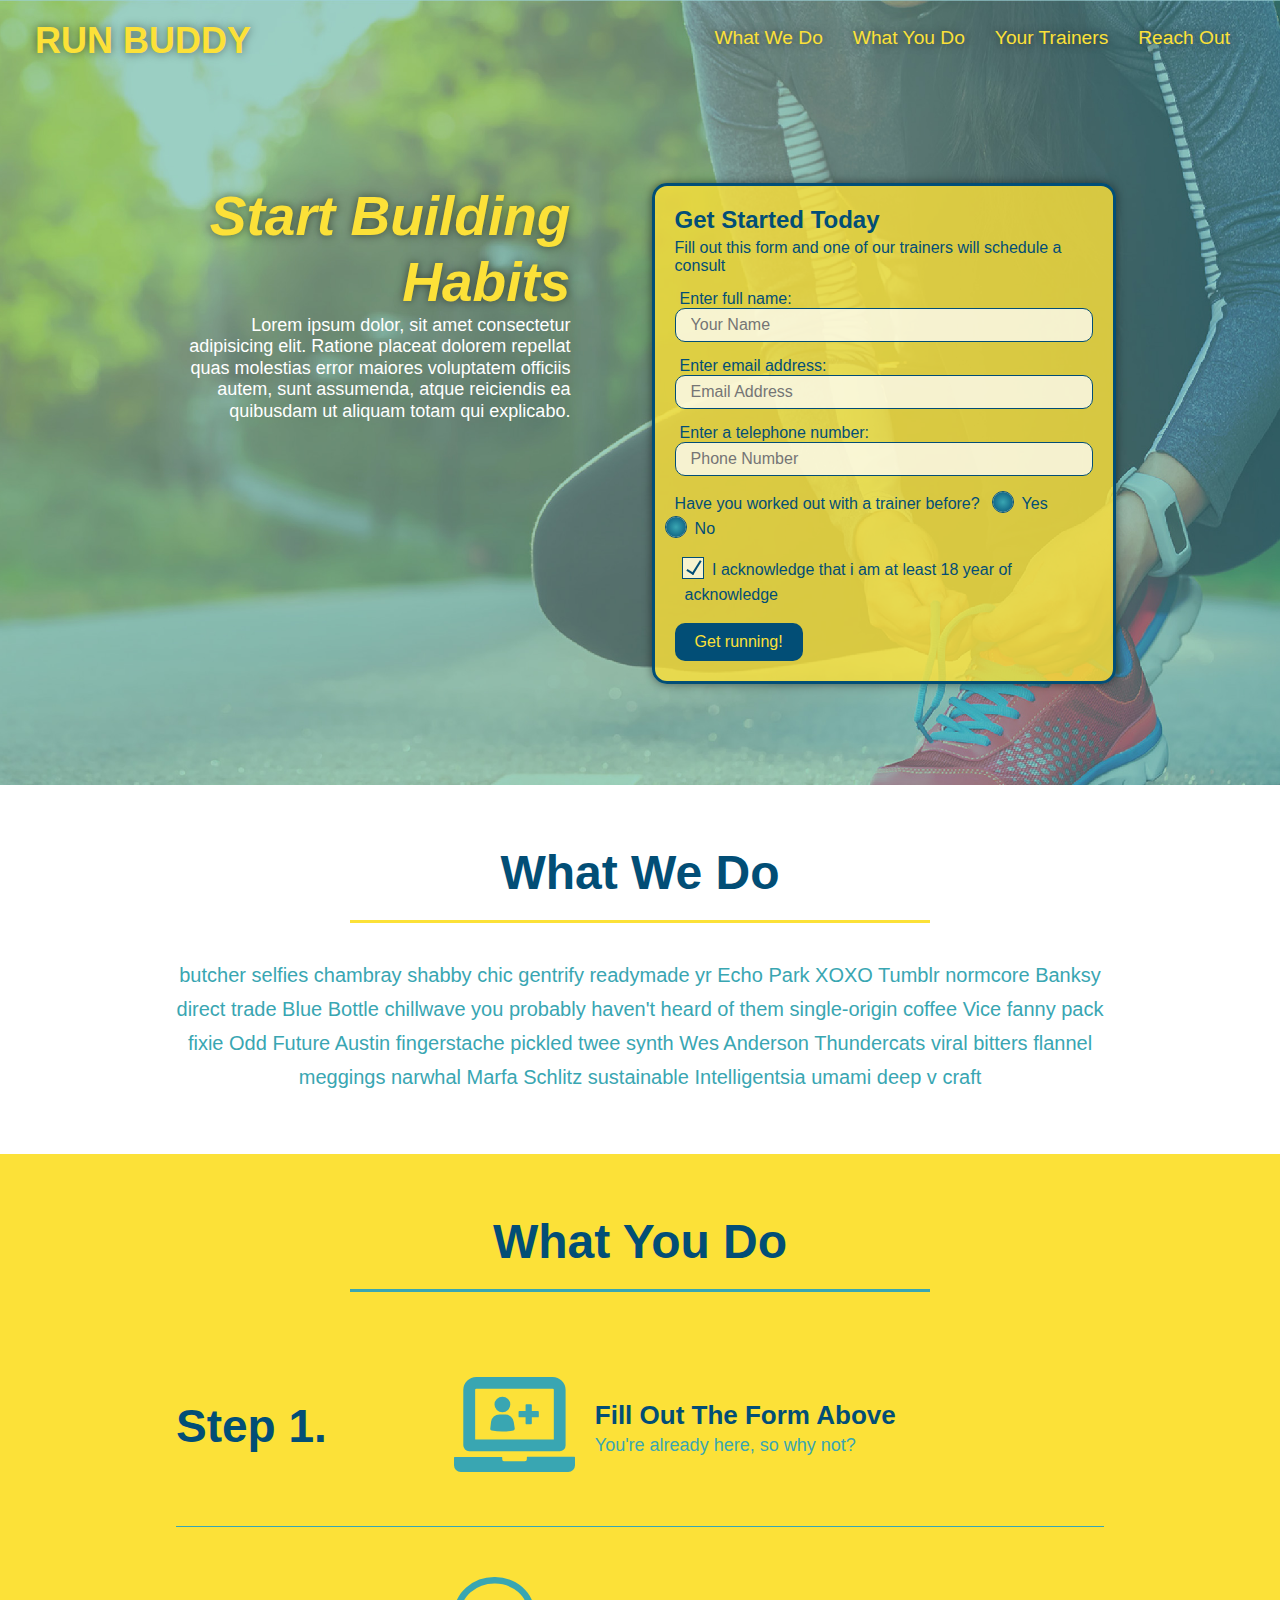
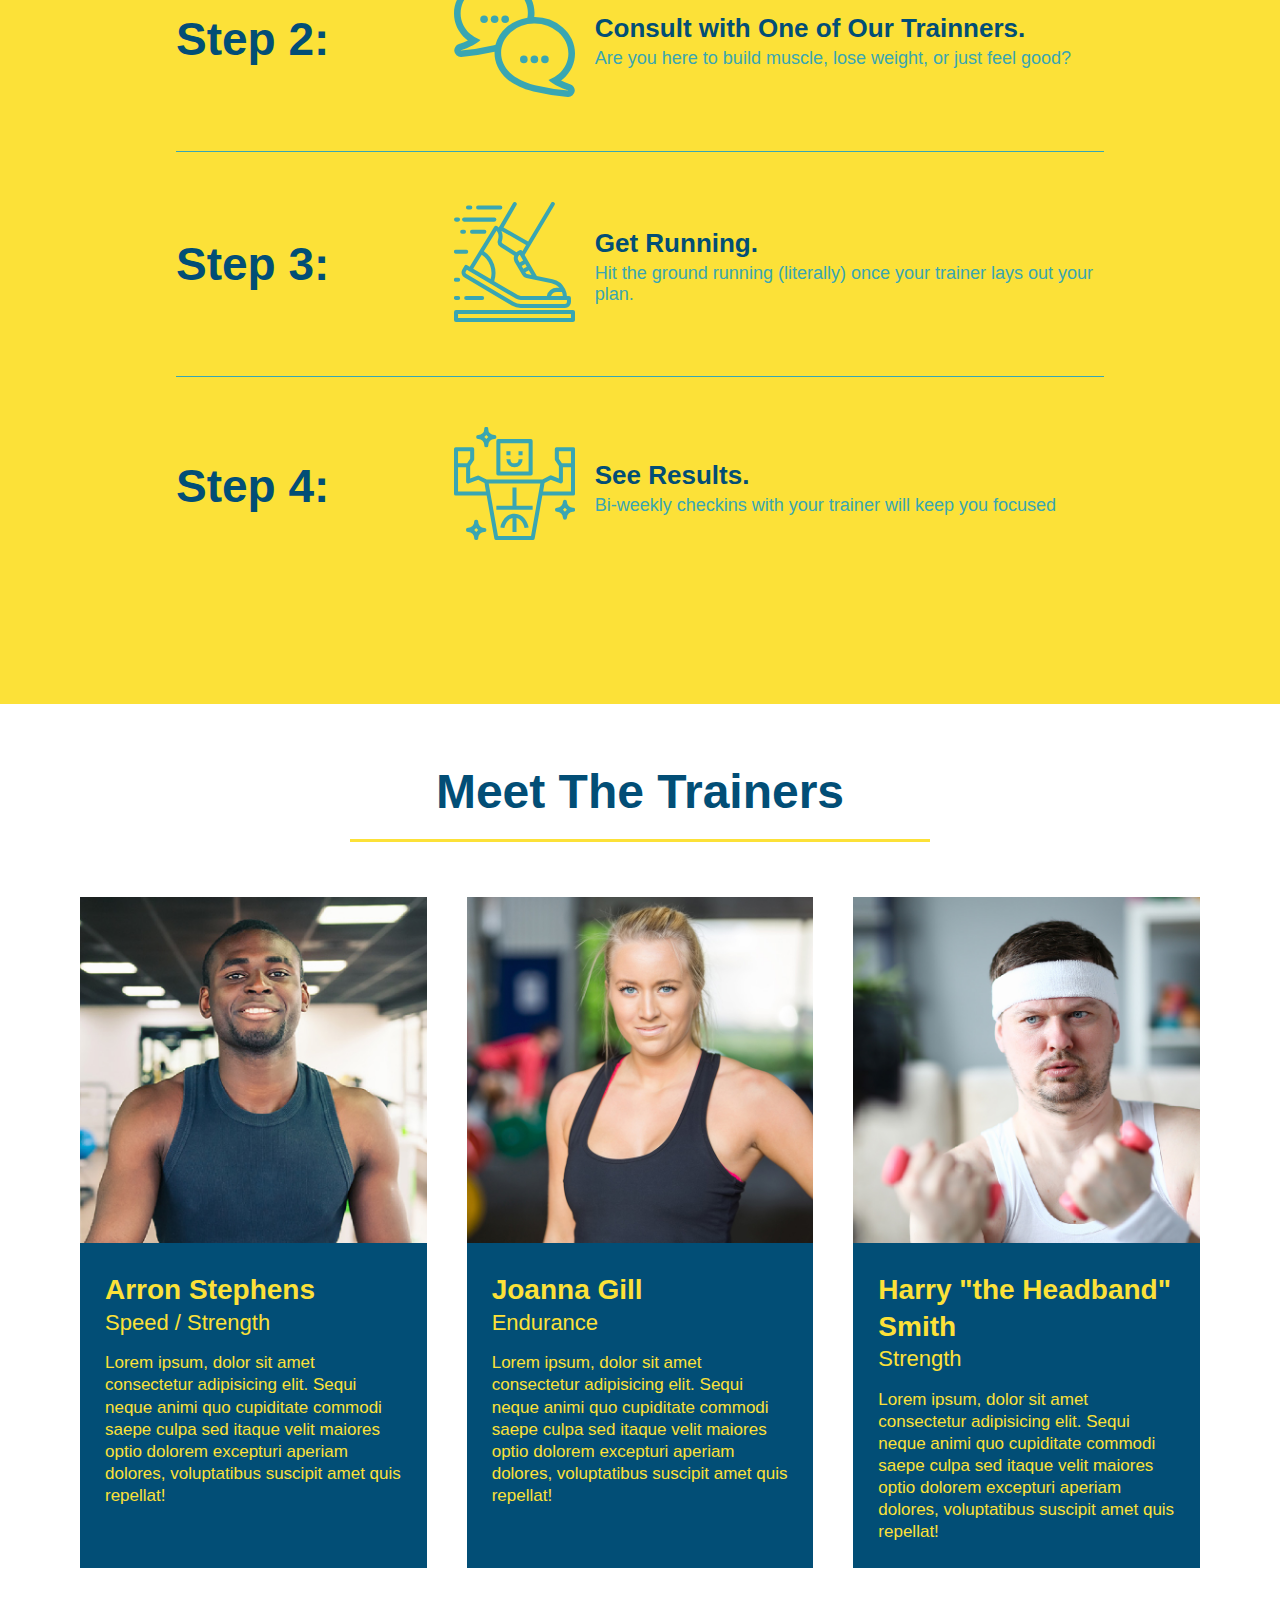
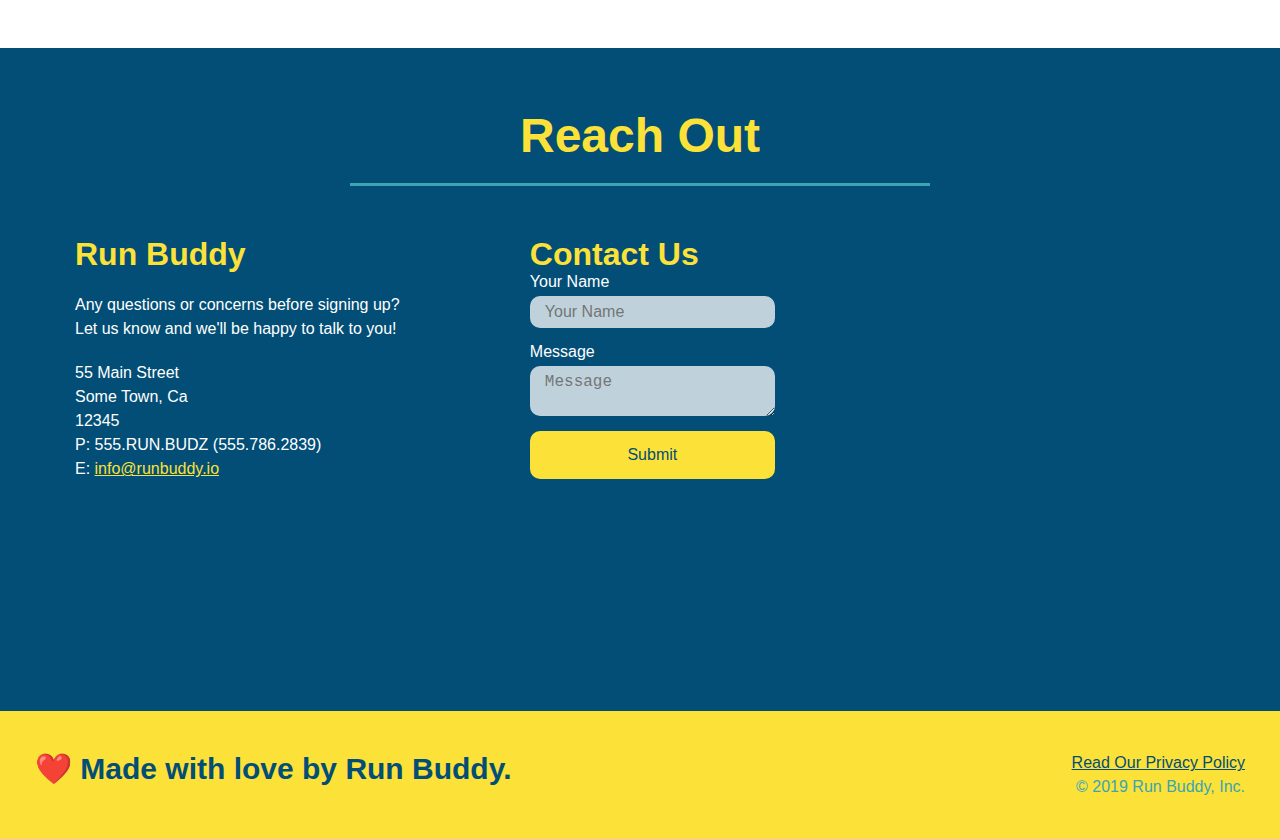
<file: index.html>
<!DOCTYPE html>
<html = lang="en">

    <head> 
        <meta charset="UTF-8" />
        <meta name="viewport" content="width=device-width, initial-scale=1.0" />
        <link rel="stylesheet" href="./assets/css/style.css" />
        <title> Run Buddy</title>
    </head>

    <body>
        <!-- navigation -->
        <header>
                <h1>
                    <a href="/">RUN BUDDY</a>
                </h1>
                <nav>
                    <!-- Unordered list element -->
                    <ul>
                        <!-- List item element -->
                        <li>
                            <!-- Anchor element -->
                            <a href="#what-we-do"> What We Do</a>
                        </li>
                        <li>    
                            <a href="#what-you-do"> What You Do</a>
                        </li>
                        <li>
                            <a href="#your-trainers"> Your Trainers</a>
                        </li>
                        <li>
                            <a href="#reach-out"> Reach Out</a>
                        </li>
                    </ul>
                </nav>
        </header>
        
        <!-- hero/jumbotron -->
        <section class="hero">
            <div class="hero-cta">
                <h2>Start Building Habits</h2>
                <p>
                  Lorem ipsum dolor, sit amet consectetur adipisicing elit. Ratione placeat dolorem repellat quas molestias error maiores voluptatem officiis autem, sunt assumenda, atque reiciendis ea quibusdam ut aliquam totam qui explicabo.  
                </p>
            </div>
            <div class="hero-form">
                <h3>Get Started Today</h3>
                <p>Fill out this form and one of our trainers will schedule a consult</p>
                <!--Add form element -->
                <form>
                    <label for="name">Enter full name:</label>
                    <input type="text" placeholder="Your Name" name="name" id="name" class="form-input">

                    <label for="email">Enter email address:</label>
                    <input type="text" placeholder="Email Address" name="email" id="email" class="form-input">

                    <label for="phone">Enter a telephone number:</label>
                    <input type="text" placeholder="Phone Number" name="phone" id="phone" class="form-input">
                    
                    <p>
                        Have you worked out with a trainer before?
                        <span class="radio-wrapper"> 
                            <input type="radio" name="trainer-confirm" id="trainer-yes" />
                            <label for="trainer-yes">Yes</label> 
                        </span>
                        <span class="radio-wrapper">
                            <input type="radio" name="trainer-confirm" id="trainer-no" />
                            <label for="trainer-no">No</label>
                        </span>
                    </p>

                    <p>
                        <span class="checkbox-wrapper">
                            <input type="checkbox" name="age-confirm" id="checkbox" />
                            <label for="checkbox">
                                I acknowledge that i am at least 18 year of acknowledge
                            </label>   
                        </span>    
                    </p>
                    
                    <button type="submit">
                        Get running!
                    </button>
                </form>
            </div>                               
        </section>
                    
        <!-- "what we do" section -->
        <section id="what-we-do" class="intro">
            <div class="flex-row">
                <h2 class="section-title primary-border"> 
                    What We Do 
                </h2>
            </div>

            <div class="flex-row">
                <p>
                    butcher selfies chambray shabby chic gentrify readymade yr Echo Park XOXO Tumblr normcore Banksy direct trade Blue Bottle chillwave you probably haven't heard of them single-origin coffee Vice fanny pack fixie Odd Future Austin fingerstache pickled twee synth Wes Anderson Thundercats viral bitters flannel meggings narwhal Marfa Schlitz sustainable Intelligentsia umami deep v craft
                </p>
            </div>

        </section>
        
        <!-- "what you do" section -->
        <section id="what-you-do" class="steps">
            <div class="flex-row">
                <h2 class="section-title secondary-border">
                    What You Do
                </h2>
            </div>

            <div class="step">
                <h3>Step 1.</h3>
                <div class="step-info">
                    <div class="step-img">
                        <img src="./assets/images/step-1.svg" alt="" />
                    </div>
                    <div class="step-text">
                        <h4>Fill Out The Form Above</h4>
                        <p>You're already here, so why not?</p>
                    </div>
                </div>
            </div>

            <div class="step">
                <h3>Step 2:</h3>
                <div class="step-info">
                    <div class="step-img">
                        <img src="./assets/images/step-2.svg" alt="" />
                    </div>
                    <div class="step-text">
                        <h4>Consult with One of Our Trainners.</h4>
                        <p>Are you here to build muscle, lose weight, or just feel good?</p>
                    </div>
                </div>
            </div>
            
            <div class="step">
                <h3>Step 3:</h3>
                <div class="step-info">
                    <div class="step-img">
                        <img src="./assets/images/step-3.svg" alt="" />
                    </div>
                    <div class="step-text">
                        <h4>Get Running.</h4>
                        <p>Hit the ground running (literally) once your trainer lays out your plan.</p>
                    </div>
                </div>
            </div>
            
            <div class="step">
                <h3>Step 4:</h3>
                <div class="step-info">
                    <div class="step-img">
                        <img src="./assets/images/step-4.svg" alt="" />
                    </div>
                    <div class="step-text">
                        <h4>See Results.</h4>
                        <p>Bi-weekly checkins with your trainer will keep you focused</p>
                    </div>
                </div>
            </div>
        </section>
        
        <!-- "meet the trainers" section -->    
        <section id="your-trainers">
            <div class="flex-row">
                <h2 class="section-title primary-border">
                    Meet The Trainers
                </h2>
            </div>

            <div class="trainers">
                <!-- first trainer bio-->
                <article class="trainer">
                    <img src="./assets/images/trainer-1.jpg" alt="Arron Stephens in his workout clothes, ready to pump iron" />
                    <div class="trainer-bio">
                        <h3 class="trainer-name">Arron Stephens</h3>
                        <h4 class="trainer-role">Speed / Strength</h4>
                        <p>
                            Lorem ipsum, dolor sit amet consectetur adipisicing elit. Sequi neque animi quo cupiditate commodi saepe culpa sed
                            itaque velit maiores optio dolorem excepturi aperiam dolores, voluptatibus suscipit amet quis repellat!
                        </p>
                    </div>
                </article>
                <!-- second trainer bio -->
                <article class="trainer">
                    <img src="./assets/images/trainer-2.jpg" alt="Joanna Gill cooling off after a workout" />
                    <div class="trainer-bio">
                        <h3 class="trainer-name">Joanna Gill</h3>
                        <h4 class="trainer-role">Endurance</h4>
                        <p>
                            Lorem ipsum, dolor sit amet consectetur adipisicing elit. Sequi neque animi quo cupiditate commodi saepe culpa sed
                            itaque velit maiores optio dolorem excepturi aperiam dolores, voluptatibus suscipit amet quis repellat!
                        </p>
                    </div>
                </article>
                
                <!-- third trainer bio -->
                <article class="trainer">
                    <img src="./assets/images/trainer-3.jpg" alt="Harry Smith wearing a headband and lifting comically small pink weights" />
                    <div class="trainer-bio">
                        <h3 class="trainer-name">Harry "the Headband" Smith</h3>
                        <h4 class="trainer-role">Strength</h4>
                        <p>
                            Lorem ipsum, dolor sit amet consectetur adipisicing elit. Sequi neque animi quo cupiditate commodi saepe culpa sed
                            itaque velit maiores optio dolorem excepturi aperiam dolores, voluptatibus suscipit amet quis repellat!
                        </p>
                    </div>
                </article>
            </div>
        </section>
        
        <!-- "reach out" section -->
        <section id="reach-out" class="contact">
            <div class="flex-row">
                <h2 class="section-title secondary-border">
                    Reach Out
                </h2>
            </div>

            <div class="contact-info">   
                <div>
                    <h3>Run Buddy</h3>
                    <p>
                    Any questions or concerns before signing up?
                    <br />
                    Let us know and we'll be happy to talk to you!
                    </p>

                    <address>
                        55 Main Street <br/>
                        Some Town, Ca <br/>
                        12345<br />
                        P: 555.RUN.BUDZ (555.786.2839)<br/>
                        E: <a href="mailto:info@runbuddy.io">info@runbuddy.io</a>
                    </address>
                </div>

                <div class="contact-form">
                    <h3>Contact Us</h3>
                    <form>
                    <label for="contact-name">Your Name</label>
                    <input type="text" id="contact-name" placeholder="Your Name" />
                
                    <label for="contact-message">Message</label>
                    <textarea id="contact-message" placeholder="Message"></textarea>
                
                    <button type="submit">Submit</button>
                    </form>
                </div>

                <iframe src="https://www.google.com/maps/embed?pb=!1m18!1m12!1m3!1d3094.9003000771063!2d-76.74432268496288!3d39.131500140716554!2m3!1f0!2f0!3f0!3m2!1i1024!2i768!4f13.1!3m3!1m2!1s0x89b7e6afab0ff8db%3A0xd97bfeefbb7046d7!2sPlanet%20Fitness!5e0!3m2!1sen!2sus!4v1621452867041!5m2!1sen!2sus" 
                frameborder="0"
                style="border:0"
                allowfullscreen="" >
                </iframe>
            
            </div>
        </section>
        
        <!-- footer -->
        <footer>
            <h2>❤️ Made with love by Run Buddy.</h2>
            <div>
                <a href="./privacy-policy.html">Read Our Privacy Policy</a><br />
                &copy; 2019 Run Buddy, Inc.
            </div>
              
        </footer>
            
    </body>
</html>
</file>
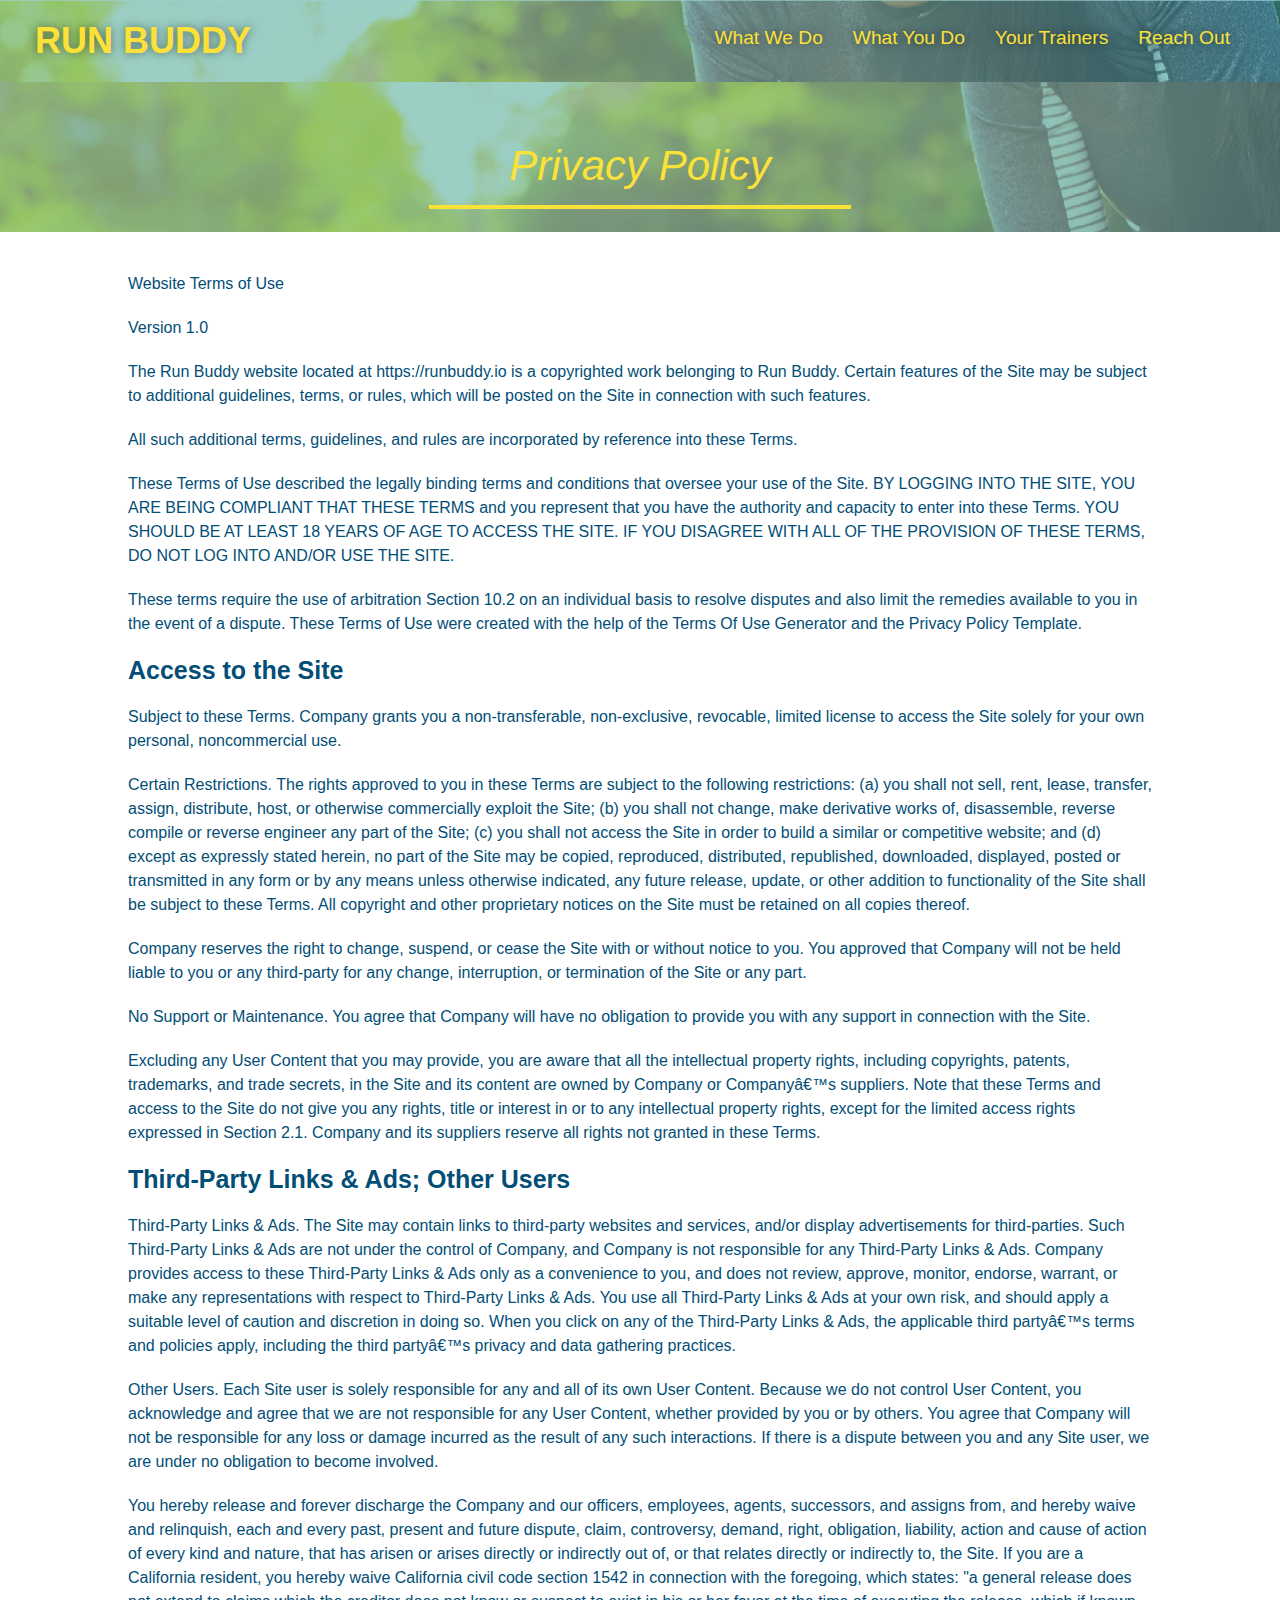
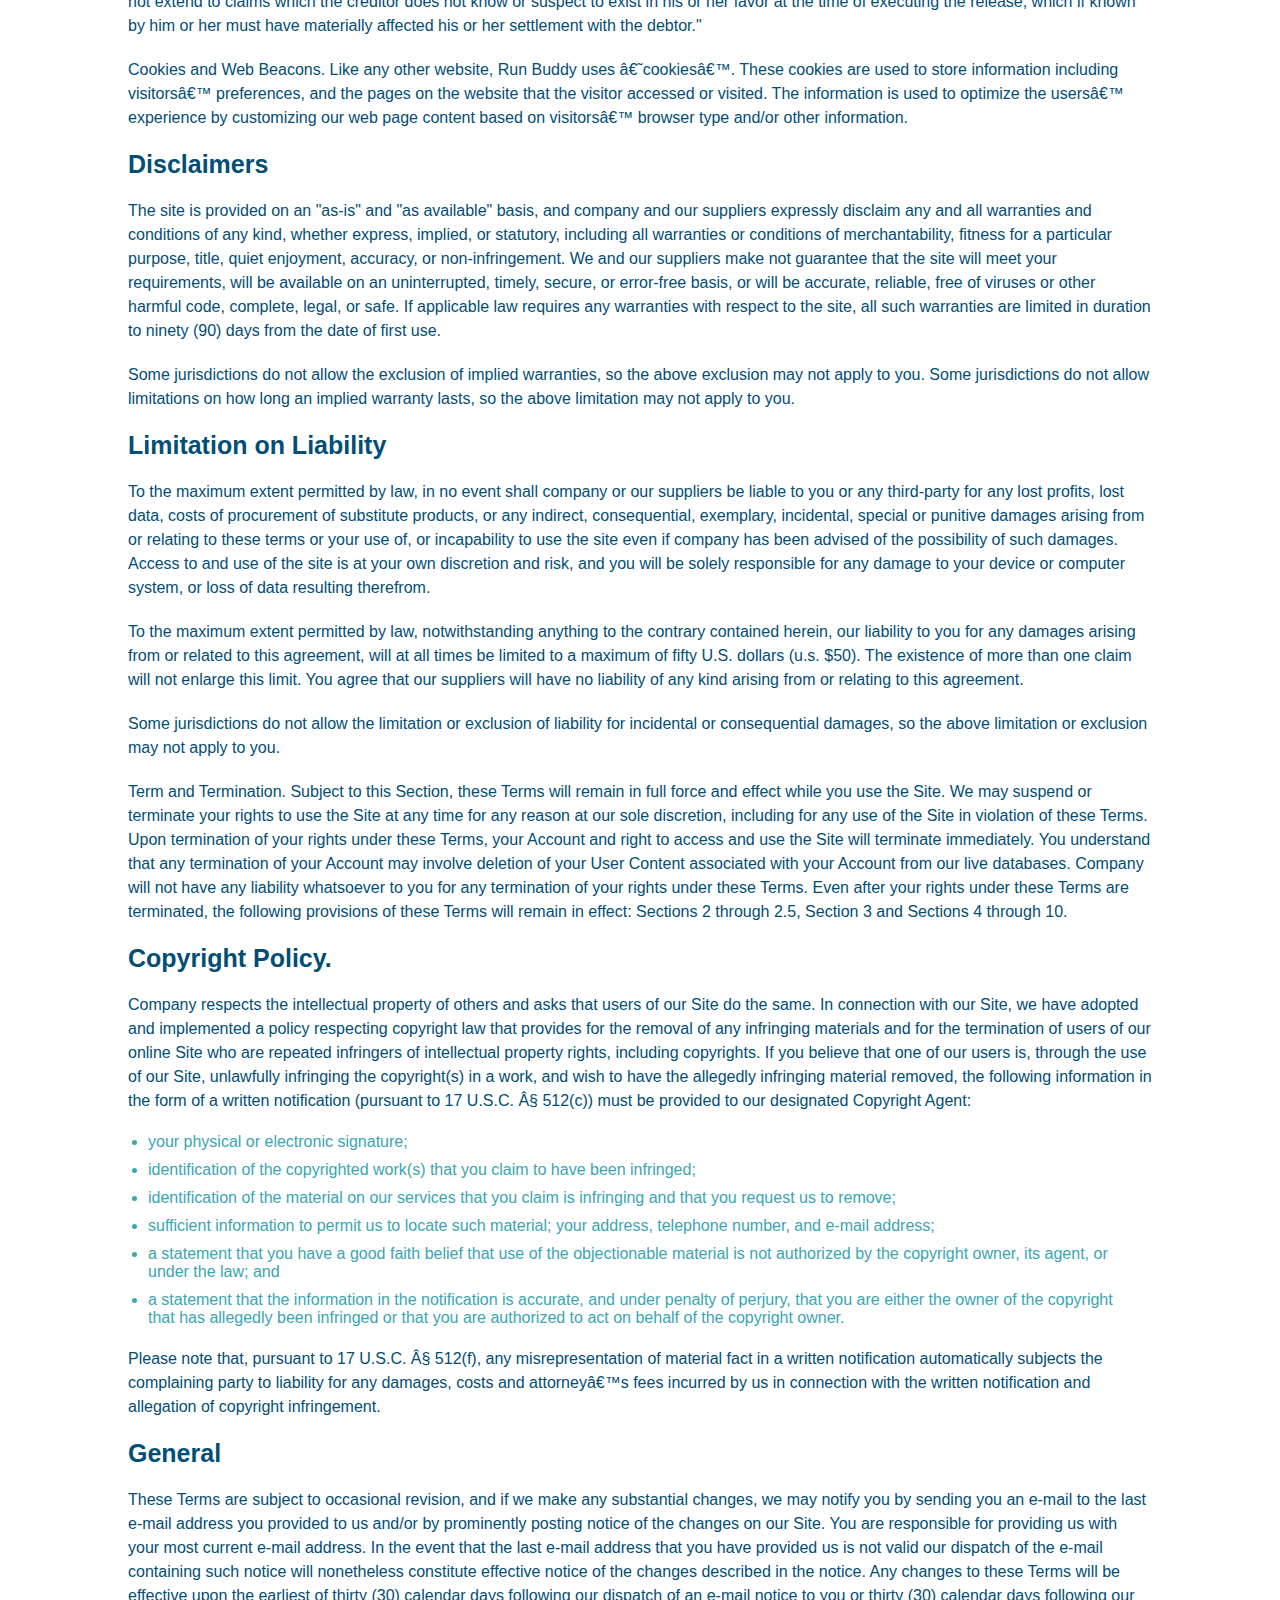
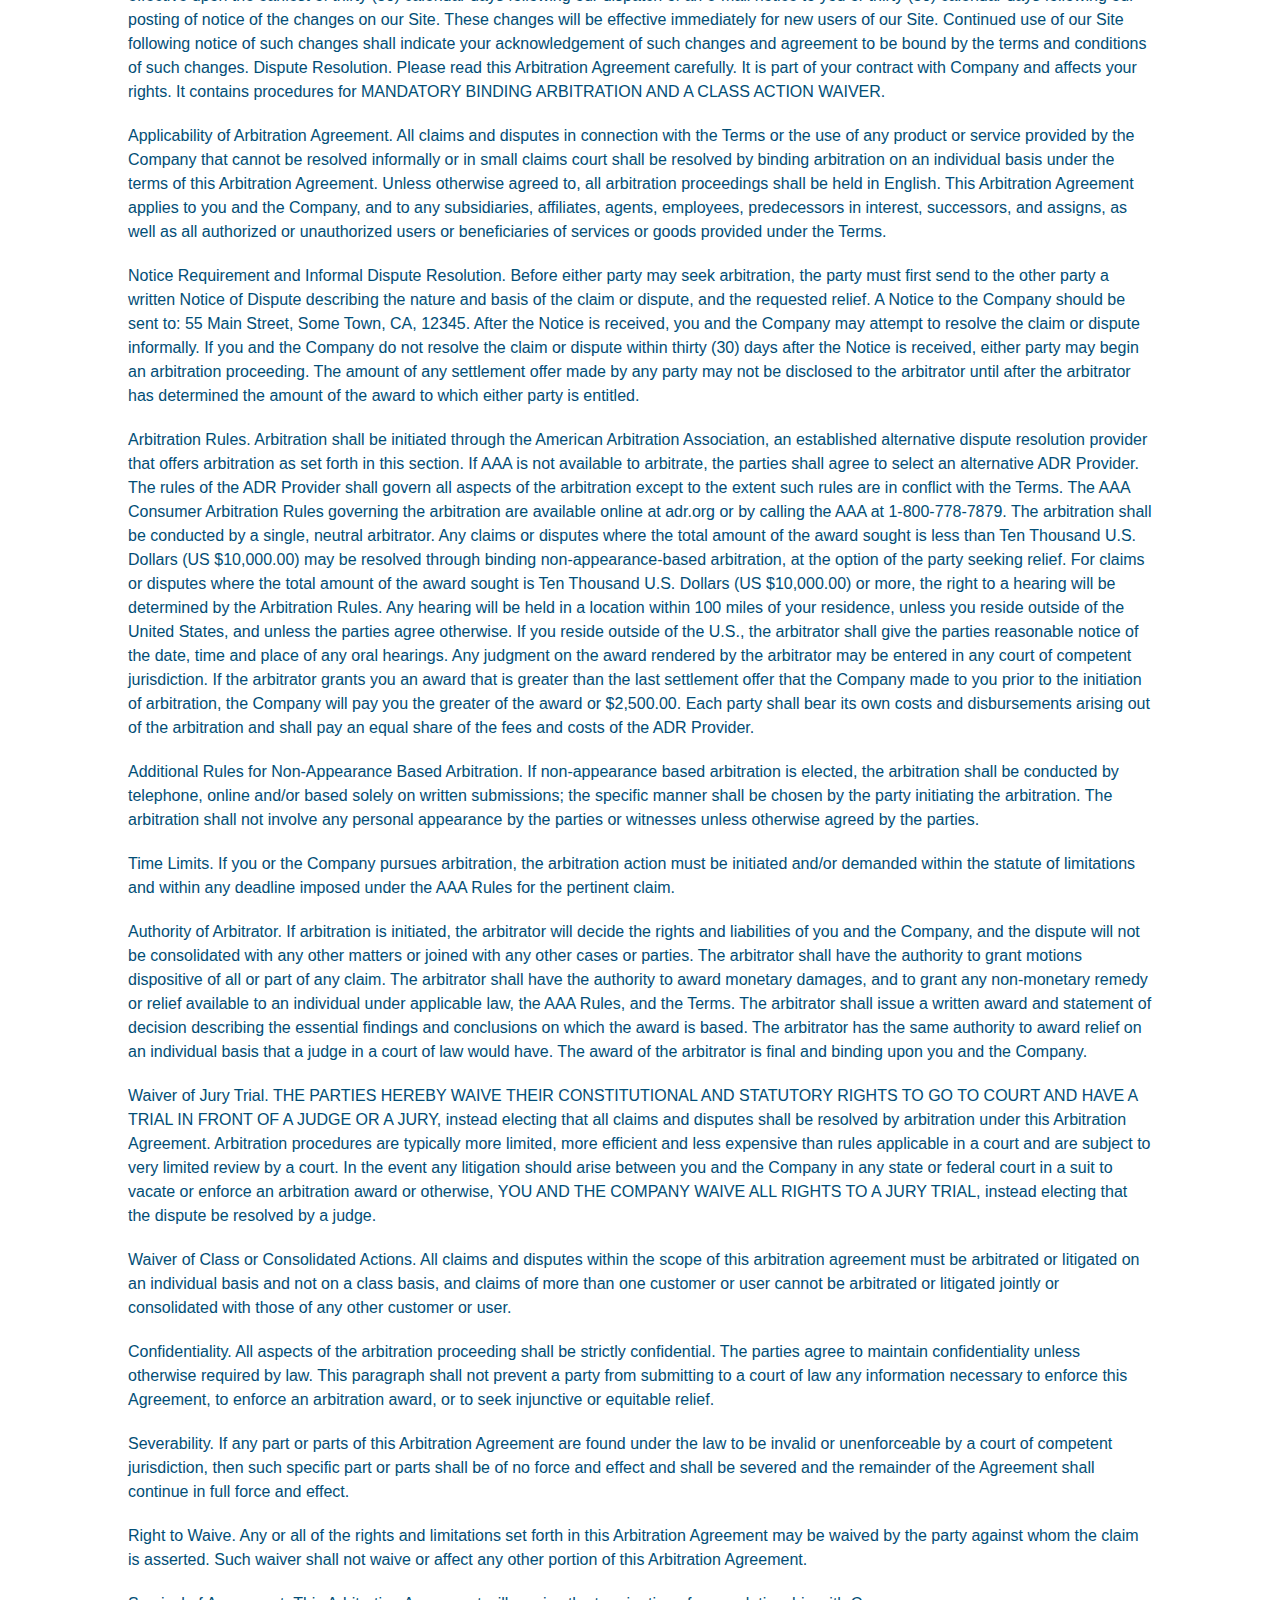
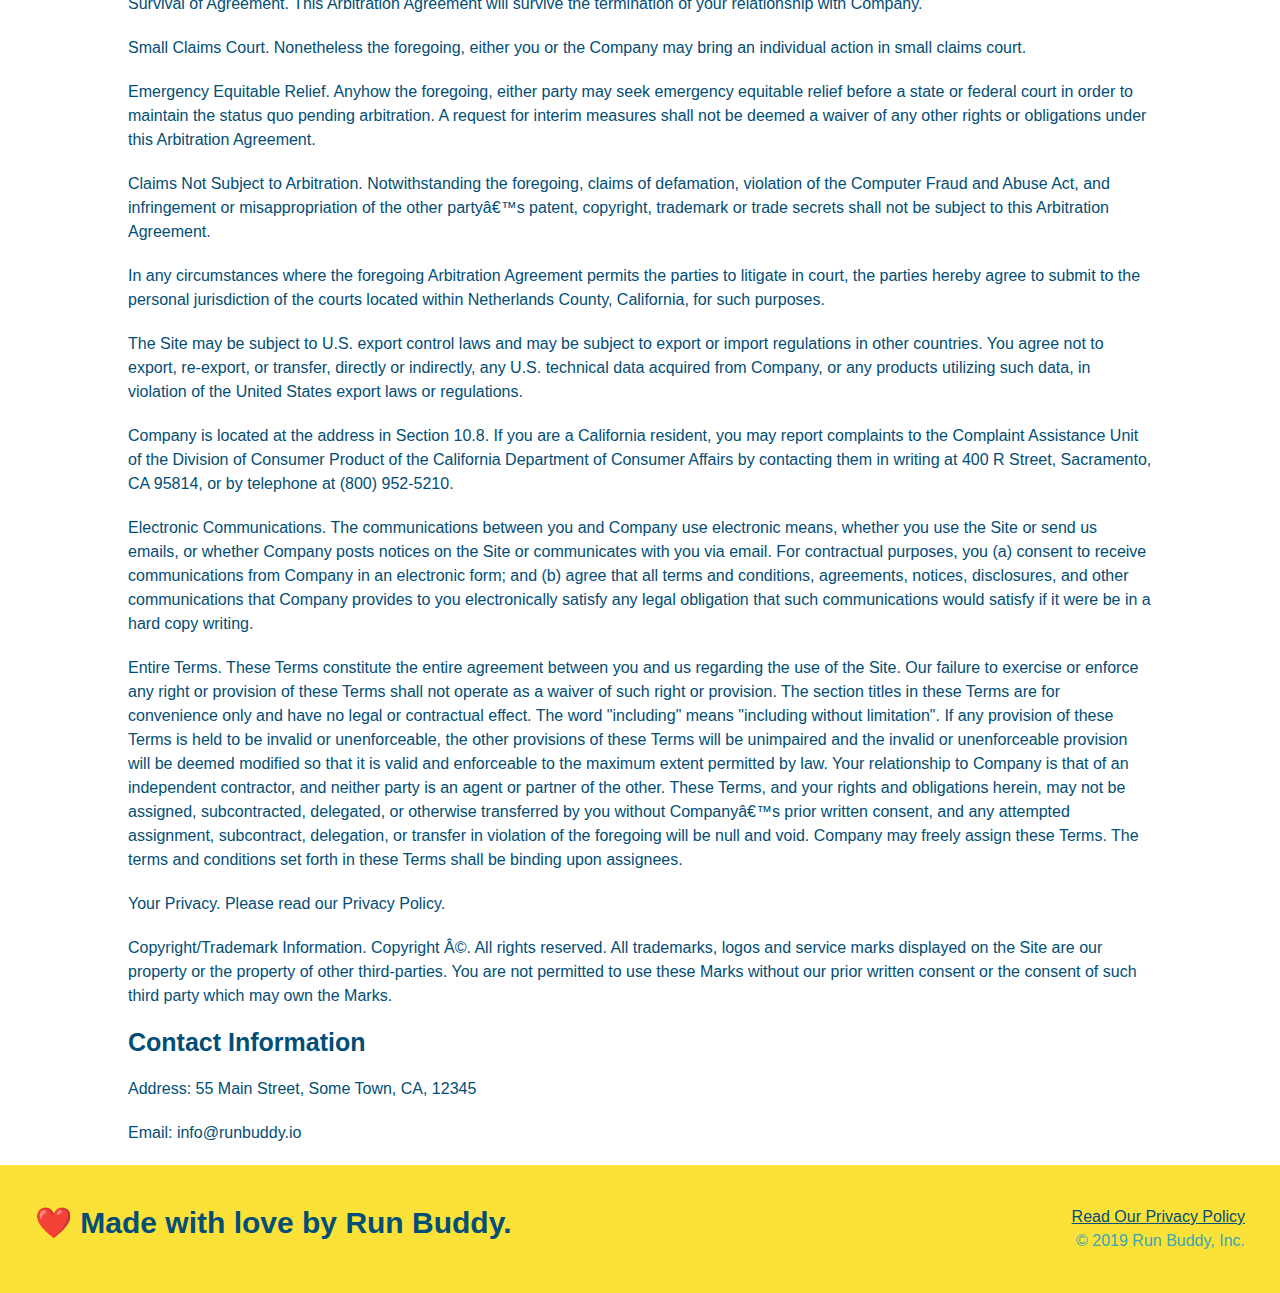
<file: privacy-policy.html>
<!DOCTYPE html>
<html = lang="en">

    <head> 
        <meta charset="UTF-8" />
        <meta name="viewport" content="width=device-width", initial-scale=1.0"/>
        <link rel="stylesheet" href="./assets/css/style.css" />
        <link rel="stylesheet" href="./assets/css/secondary-styles.css" />
        <title> Privacy Policy - Run Buddy</title>
    </head>

    <body>
        <!-- navigation -->
        <header>
            <h1>
                <a href="/">RUN BUDDY</a>
            </h1>
            <nav>
                <!-- Unordered list element -->
                <ul>
                    <!-- List item element -->
                    <li>
                        <!-- Anchor element -->
                        <a href="./index.html#what-we-do"> What We Do</a>
                    </li>
                    <li>    
                        <a href="./index.html#what-you-do"> What You Do</a>
                    </li>
                    <li>
                        <a href="./index.html#your-trainers"> Your Trainers</a>
                    </li>
                    <li>
                        <a href="./index.html#reach-out"> Reach Out</a>
                    </li>
                </ul>
            </nav>
        </header>
        
        <!-- hero/jumbotron -->
        <section class="hero">
           <h2 class="page-title">
               Privacy Policy
            </h2>
        </section>

        <!--privacy policy language-->
        <article class="secondary-content">

            <p>
                Website Terms of Use
            </p>
        
            <p>
                Version 1.0
            </p>
        
            <p>
                The Run Buddy website located at https://runbuddy.io is a copyrighted work belonging to Run Buddy. Certain
                features of the Site may be subject to additional guidelines, terms, or rules, which will be posted on the Site
                in connection with such features.
            </p>
        
            <p>
                All such additional terms, guidelines, and rules are incorporated by reference into these Terms.
            </p>
        
            <p>
                These Terms of Use described the legally binding terms and conditions that oversee your use of the Site. BY
                LOGGING INTO THE SITE, YOU ARE BEING COMPLIANT THAT THESE TERMS and you represent that you have the authority
                and capacity to enter into these Terms. YOU SHOULD BE AT LEAST 18 YEARS OF AGE TO ACCESS THE SITE. IF YOU
                DISAGREE WITH ALL OF THE PROVISION OF THESE TERMS, DO NOT LOG INTO AND/OR USE THE SITE.
            </p>
        
            <p>
                These terms require the use of arbitration Section 10.2 on an individual basis to resolve disputes and also
                limit the remedies available to you in the event of a dispute. These Terms of Use were created with the help of
                the Terms Of Use Generator and the Privacy Policy Template.
            </p>
        
            <h3>
                Access to the Site
            </h3>
        
            <p>
                Subject to these Terms. Company grants you a non-transferable, non-exclusive, revocable, limited license to
                access the Site solely for your own personal, noncommercial use.
            </p>
        
            <p>
                Certain Restrictions. The rights approved to you in these Terms are subject to the following restrictions: (a)
                you shall not sell, rent, lease, transfer, assign, distribute, host, or otherwise commercially exploit the Site;
                (b) you shall not change, make derivative works of, disassemble, reverse compile or reverse engineer any part of
                the Site; (c) you shall not access the Site in order to build a similar or competitive website; and (d) except
                as expressly stated herein, no part of the Site may be copied, reproduced, distributed, republished, downloaded,
                displayed, posted or transmitted in any form or by any means unless otherwise indicated, any future release,
                update, or other addition to functionality of the Site shall be subject to these Terms. All copyright and other
                proprietary notices on the Site must be retained on all copies thereof.
            </p>
        
            <p>
                Company reserves the right to change, suspend, or cease the Site with or without notice to you. You approved
                that Company will not be held liable to you or any third-party for any change, interruption, or termination of
                the Site or any part.
            </p>
        
            <p>
                No Support or Maintenance. You agree that Company will have no obligation to provide you with any support in
                connection with the Site.
            </p>
        
            <p>
                Excluding any User Content that you may provide, you are aware that all the intellectual property rights,
                including copyrights, patents, trademarks, and trade secrets, in the Site and its content are owned by Company
                or Companyâ€™s suppliers. Note that these Terms and access to the Site do not give you any rights, title or
                interest in or to any intellectual property rights, except for the limited access rights expressed in Section
                2.1. Company and its suppliers reserve all rights not granted in these Terms.
            </p>
        
            <h3>
                Third-Party Links & Ads; Other Users
            </h3>
        
            <p>
                Third-Party Links & Ads. The Site may contain links to third-party websites and services, and/or display
                advertisements for third-parties. Such Third-Party Links & Ads are not under the control of Company, and Company
                is not responsible for any Third-Party Links & Ads. Company provides access to these Third-Party Links & Ads
                only as a convenience to you, and does not review, approve, monitor, endorse, warrant, or make any
                representations with respect to Third-Party Links & Ads. You use all Third-Party Links & Ads at your own risk,
                and should apply a suitable level of caution and discretion in doing so. When you click on any of the
                Third-Party Links & Ads, the applicable third partyâ€™s terms and policies apply, including the third partyâ€™s
                privacy and data gathering practices.
            </p>
        
            <p>
                Other Users. Each Site user is solely responsible for any and all of its own User Content. Because we do not
                control User Content, you acknowledge and agree that we are not responsible for any User Content, whether
                provided by you or by others. You agree that Company will not be responsible for any loss or damage incurred as
                the result of any such interactions. If there is a dispute between you and any Site user, we are under no
                obligation to become involved.
            </p>
        
            <p>
                You hereby release and forever discharge the Company and our officers, employees, agents, successors, and
                assigns from, and hereby waive and relinquish, each and every past, present and future dispute, claim,
                controversy, demand, right, obligation, liability, action and cause of action of every kind and nature, that has
                arisen or arises directly or indirectly out of, or that relates directly or indirectly to, the Site. If you are
                a California resident, you hereby waive California civil code section 1542 in connection with the foregoing,
                which states: "a general release does not extend to claims which the creditor does not know or suspect to exist
                in his or her favor at the time of executing the release, which if known by him or her must have materially
                affected his or her settlement with the debtor."
            </p>
        
            <p>
                Cookies and Web Beacons. Like any other website, Run Buddy uses â€˜cookiesâ€™. These cookies are used to store
                information including visitorsâ€™ preferences, and the pages on the website that the visitor accessed or visited.
                The information is used to optimize the usersâ€™ experience by customizing our web page content based on visitorsâ€™
                browser type and/or other information.
            </p>
        
            <h3>
                Disclaimers
            </h3>
        
            <p>
                The site is provided on an "as-is" and "as available" basis, and company and our suppliers expressly disclaim
                any and all warranties and conditions of any kind, whether express, implied, or statutory, including all
                warranties or conditions of merchantability, fitness for a particular purpose, title, quiet enjoyment, accuracy,
                or non-infringement. We and our suppliers make not guarantee that the site will meet your requirements, will be
                available on an uninterrupted, timely, secure, or error-free basis, or will be accurate, reliable, free of
                viruses or other harmful code, complete, legal, or safe. If applicable law requires any warranties with respect
                to the site, all such warranties are limited in duration to ninety (90) days from the date of first use.
            </p>
        
            <p>
                Some jurisdictions do not allow the exclusion of implied warranties, so the above exclusion may not apply to
                you. Some jurisdictions do not allow limitations on how long an implied warranty lasts, so the above limitation
                may not apply to you.
            </p>
        
            <h3>
                Limitation on Liability
            </h3>
        
            <p>
                To the maximum extent permitted by law, in no event shall company or our suppliers be liable to you or any
                third-party for any lost profits, lost data, costs of procurement of substitute products, or any indirect,
                consequential, exemplary, incidental, special or punitive damages arising from or relating to these terms or
                your use of, or incapability to use the site even if company has been advised of the possibility of such
                damages. Access to and use of the site is at your own discretion and risk, and you will be solely responsible
                for any damage to your device or computer system, or loss of data resulting therefrom.
            </p>
        
            <p>
                To the maximum extent permitted by law, notwithstanding anything to the contrary contained herein, our liability
                to you for any damages arising from or related to this agreement, will at all times be limited to a maximum of
                fifty U.S. dollars (u.s. $50). The existence of more than one claim will not enlarge this limit. You agree that
                our suppliers will have no liability of any kind arising from or relating to this agreement.
            </p>
        
            <p>
                Some jurisdictions do not allow the limitation or exclusion of liability for incidental or consequential
                damages, so the above limitation or exclusion may not apply to you.
            </p>
        
            <p>
                Term and Termination. Subject to this Section, these Terms will remain in full force and effect while you use
                the Site. We may suspend or terminate your rights to use the Site at any time for any reason at our sole
                discretion, including for any use of the Site in violation of these Terms. Upon termination of your rights under
                these Terms, your Account and right to access and use the Site will terminate immediately. You understand that
                any termination of your Account may involve deletion of your User Content associated with your Account from our
                live databases. Company will not have any liability whatsoever to you for any termination of your rights under
                these Terms. Even after your rights under these Terms are terminated, the following provisions of these Terms
                will remain in effect: Sections 2 through 2.5, Section 3 and Sections 4 through 10.
            </p>
        
            <h3>
                Copyright Policy.
            </h3>
        
            <p>
                Company respects the intellectual property of others and asks that users of our Site do the same. In connection
                with our Site, we have adopted and implemented a policy respecting copyright law that provides for the removal
                of any infringing materials and for the termination of users of our online Site who are repeated infringers of
                intellectual property rights, including copyrights. If you believe that one of our users is, through the use of
                our Site, unlawfully infringing the copyright(s) in a work, and wish to have the allegedly infringing material
                removed, the following information in the form of a written notification (pursuant to 17 U.S.C. Â§ 512(c)) must
                be provided to our designated Copyright Agent:
            </p>
        
            <ul>
                <li>
                your physical or electronic signature;
                </li>
                <li>
                identification of the copyrighted work(s) that you claim to have been infringed;
                </li>
                <li>
                identification of the material on our services that you claim is infringing and that you request us to remove;
                </li>
                <li>
                sufficient information to permit us to locate such material; your address, telephone number, and e-mail
                address;
                </li>
                <li>
                a statement that you have a good faith belief that use of the objectionable material is not authorized by the
                copyright owner, its agent, or under the law; and
                </li>
                <li>
                a statement that the information in the notification is accurate, and under penalty of perjury, that you are
                either the owner of the copyright that has allegedly been infringed or that you are authorized to act on
                behalf of the copyright owner.
                </li>
            </ul>
        
            <p>
                Please note that, pursuant to 17 U.S.C. Â§ 512(f), any misrepresentation of material fact in a written
                notification automatically subjects the complaining party to liability for any damages, costs and attorneyâ€™s
                fees incurred by us in connection with the written notification and allegation of copyright infringement.
            </p>
        
            <h3>
                General
            </h3>
        
            <p>
                These Terms are subject to occasional revision, and if we make any substantial changes, we may notify you by
                sending you an e-mail to the last e-mail address you provided to us and/or by prominently posting notice of the
                changes on our Site. You are responsible for providing us with your most current e-mail address. In the event
                that the last e-mail address that you have provided us is not valid our dispatch of the e-mail containing such
                notice will nonetheless constitute effective notice of the changes described in the notice. Any changes to these
                Terms will be effective upon the earliest of thirty (30) calendar days following our dispatch of an e-mail
                notice to you or thirty (30) calendar days following our posting of notice of the changes on our Site. These
                changes will be effective immediately for new users of our Site. Continued use of our Site following notice of
                such changes shall indicate your acknowledgement of such changes and agreement to be bound by the terms and
                conditions of such changes. Dispute Resolution. Please read this Arbitration Agreement carefully. It is part of
                your contract with Company and affects your rights. It contains procedures for MANDATORY BINDING ARBITRATION AND
                A CLASS ACTION WAIVER.
            </p>
        
            <p>
                Applicability of Arbitration Agreement. All claims and disputes in connection with the Terms or the use of any
                product or service provided by the Company that cannot be resolved informally or in small claims court shall be
                resolved by binding arbitration on an individual basis under the terms of this Arbitration Agreement. Unless
                otherwise agreed to, all arbitration proceedings shall be held in English. This Arbitration Agreement applies to
                you and the Company, and to any subsidiaries, affiliates, agents, employees, predecessors in interest,
                successors, and assigns, as well as all authorized or unauthorized users or beneficiaries of services or goods
                provided under the Terms.
            </p>
        
            <p>
                Notice Requirement and Informal Dispute Resolution. Before either party may seek arbitration, the party must
                first send to the other party a written Notice of Dispute describing the nature and basis of the claim or
                dispute, and the requested relief. A Notice to the Company should be sent to: 55 Main Street, Some Town, CA,
                12345. After the Notice is received, you and the Company may attempt to resolve the claim or dispute informally.
                If you and the Company do not resolve the claim or dispute within thirty (30) days after the Notice is received,
                either party may begin an arbitration proceeding. The amount of any settlement offer made by any party may not
                be disclosed to the arbitrator until after the arbitrator has determined the amount of the award to which either
                party is entitled.
            </p>
        
            <p>
                Arbitration Rules. Arbitration shall be initiated through the American Arbitration Association, an established
                alternative dispute resolution provider that offers arbitration as set forth in this section. If AAA is not
                available to arbitrate, the parties shall agree to select an alternative ADR Provider. The rules of the ADR
                Provider shall govern all aspects of the arbitration except to the extent such rules are in conflict with the
                Terms. The AAA Consumer Arbitration Rules governing the arbitration are available online at adr.org or by
                calling the AAA at 1-800-778-7879. The arbitration shall be conducted by a single, neutral arbitrator. Any
                claims or disputes where the total amount of the award sought is less than Ten Thousand U.S. Dollars (US
                $10,000.00) may be resolved through binding non-appearance-based arbitration, at the option of the party seeking
                relief. For claims or disputes where the total amount of the award sought is Ten Thousand U.S. Dollars (US
                $10,000.00) or more, the right to a hearing will be determined by the Arbitration Rules. Any hearing will be
                held in a location within 100 miles of your residence, unless you reside outside of the United States, and
                unless the parties agree otherwise. If you reside outside of the U.S., the arbitrator shall give the parties
                reasonable notice of the date, time and place of any oral hearings. Any judgment on the award rendered by the
                arbitrator may be entered in any court of competent jurisdiction. If the arbitrator grants you an award that is
                greater than the last settlement offer that the Company made to you prior to the initiation of arbitration, the
                Company will pay you the greater of the award or $2,500.00. Each party shall bear its own costs and
                disbursements arising out of the arbitration and shall pay an equal share of the fees and costs of the ADR
                Provider.
            </p>
        
            <p>
                Additional Rules for Non-Appearance Based Arbitration. If non-appearance based arbitration is elected, the
                arbitration shall be conducted by telephone, online and/or based solely on written submissions; the specific
                manner shall be chosen by the party initiating the arbitration. The arbitration shall not involve any personal
                appearance by the parties or witnesses unless otherwise agreed by the parties.
            </p>
        
            <p>
                Time Limits. If you or the Company pursues arbitration, the arbitration action must be initiated and/or demanded
                within the statute of limitations and within any deadline imposed under the AAA Rules for the pertinent claim.
            </p>
        
            <p>
                Authority of Arbitrator. If arbitration is initiated, the arbitrator will decide the rights and liabilities of
                you and the Company, and the dispute will not be consolidated with any other matters or joined with any other
                cases or parties. The arbitrator shall have the authority to grant motions dispositive of all or part of any
                claim. The arbitrator shall have the authority to award monetary damages, and to grant any non-monetary remedy
                or relief available to an individual under applicable law, the AAA Rules, and the Terms. The arbitrator shall
                issue a written award and statement of decision describing the essential findings and conclusions on which the
                award is based. The arbitrator has the same authority to award relief on an individual basis that a judge in a
                court of law would have. The award of the arbitrator is final and binding upon you and the Company.
            </p>
        
            <p>
                Waiver of Jury Trial. THE PARTIES HEREBY WAIVE THEIR CONSTITUTIONAL AND STATUTORY RIGHTS TO GO TO COURT AND HAVE
                A TRIAL IN FRONT OF A JUDGE OR A JURY, instead electing that all claims and disputes shall be resolved by
                arbitration under this Arbitration Agreement. Arbitration procedures are typically more limited, more efficient
                and less expensive than rules applicable in a court and are subject to very limited review by a court. In the
                event any litigation should arise between you and the Company in any state or federal court in a suit to vacate
                or enforce an arbitration award or otherwise, YOU AND THE COMPANY WAIVE ALL RIGHTS TO A JURY TRIAL, instead
                electing that the dispute be resolved by a judge.
            </p>
        
            <p>
                Waiver of Class or Consolidated Actions. All claims and disputes within the scope of this arbitration agreement
                must be arbitrated or litigated on an individual basis and not on a class basis, and claims of more than one
                customer or user cannot be arbitrated or litigated jointly or consolidated with those of any other customer or
                user.
            </p>
        
            <p>
                Confidentiality. All aspects of the arbitration proceeding shall be strictly confidential. The parties agree to
                maintain confidentiality unless otherwise required by law. This paragraph shall not prevent a party from
                submitting to a court of law any information necessary to enforce this Agreement, to enforce an arbitration
                award, or to seek injunctive or equitable relief.
            </p>
        
            <p>
                Severability. If any part or parts of this Arbitration Agreement are found under the law to be invalid or
                unenforceable by a court of competent jurisdiction, then such specific part or parts shall be of no force and
                effect and shall be severed and the remainder of the Agreement shall continue in full force and effect.
            </p>
        
            <p>
                Right to Waive. Any or all of the rights and limitations set forth in this Arbitration Agreement may be waived
                by the party against whom the claim is asserted. Such waiver shall not waive or affect any other portion of this
                Arbitration Agreement.
            </p>
        
            <p>
                Survival of Agreement. This Arbitration Agreement will survive the termination of your relationship with
                Company.
            </p>
        
            <p>
                Small Claims Court. Nonetheless the foregoing, either you or the Company may bring an individual action in small
                claims court.
            </p>
        
            <p>
                Emergency Equitable Relief. Anyhow the foregoing, either party may seek emergency equitable relief before a
                state or federal court in order to maintain the status quo pending arbitration. A request for interim measures
                shall not be deemed a waiver of any other rights or obligations under this Arbitration Agreement.
            </p>
        
            <p>
                Claims Not Subject to Arbitration. Notwithstanding the foregoing, claims of defamation, violation of the
                Computer Fraud and Abuse Act, and infringement or misappropriation of the other partyâ€™s patent, copyright,
                trademark or trade secrets shall not be subject to this Arbitration Agreement.
            </p>
        
            <p>
                In any circumstances where the foregoing Arbitration Agreement permits the parties to litigate in court, the
                parties hereby agree to submit to the personal jurisdiction of the courts located within Netherlands County,
                California, for such purposes.
            </p>
        
            <p>
                The Site may be subject to U.S. export control laws and may be subject to export or import regulations in other
                countries. You agree not to export, re-export, or transfer, directly or indirectly, any U.S. technical data
                acquired from Company, or any products utilizing such data, in violation of the United States export laws or
                regulations.
            </p>
        
            <p>
                Company is located at the address in Section 10.8. If you are a California resident, you may report complaints
                to the Complaint Assistance Unit of the Division of Consumer Product of the California Department of Consumer
                Affairs by contacting them in writing at 400 R Street, Sacramento, CA 95814, or by telephone at (800) 952-5210.
            </p>
        
            <p>
                Electronic Communications. The communications between you and Company use electronic means, whether you use the
                Site or send us emails, or whether Company posts notices on the Site or communicates with you via email. For
                contractual purposes, you (a) consent to receive communications from Company in an electronic form; and (b)
                agree that all terms and conditions, agreements, notices, disclosures, and other communications that Company
                provides to you electronically satisfy any legal obligation that such communications would satisfy if it were be
                in a hard copy writing.
            </p>
        
            <p>
                Entire Terms. These Terms constitute the entire agreement between you and us regarding the use of the Site. Our
                failure to exercise or enforce any right or provision of these Terms shall not operate as a waiver of such right
                or provision. The section titles in these Terms are for convenience only and have no legal or contractual
                effect. The word "including" means "including without limitation". If any provision of these Terms is held to be
                invalid or unenforceable, the other provisions of these Terms will be unimpaired and the invalid or
                unenforceable provision will be deemed modified so that it is valid and enforceable to the maximum extent
                permitted by law. Your relationship to Company is that of an independent contractor, and neither party is an
                agent or partner of the other. These Terms, and your rights and obligations herein, may not be assigned,
                subcontracted, delegated, or otherwise transferred by you without Companyâ€™s prior written consent, and any
                attempted assignment, subcontract, delegation, or transfer in violation of the foregoing will be null and void.
                Company may freely assign these Terms. The terms and conditions set forth in these Terms shall be binding upon
                assignees.
            </p>
        
            <p>
                Your Privacy. Please read our Privacy Policy.
            </p>
        
            <p>
                Copyright/Trademark Information. Copyright Â©. All rights reserved. All trademarks, logos and service marks
                displayed on the Site are our property or the property of other third-parties. You are not permitted to use
                these Marks without our prior written consent or the consent of such third party which may own the Marks.
            </p>
        
            <h3>
                Contact Information
            </h3>
        
            <p>
                Address: 55 Main Street, Some Town, CA, 12345
            </p>
        
            <p>
                Email: info@runbuddy.io
            </p>
        
        
        </article>

        <!-- footer -->
        <footer>
            <h2>❤️ Made with love by Run Buddy.</h2>

            <div>
                <a href="#">Read Our Privacy Policy</a><br />
                &copy; 2019 Run Buddy, Inc.
            </div>
              
        </footer>
    </body>
</html>
</file>
<file: assets/css/style.css>
:root {
  --primary-color: #fce138;
  --secondary-color: #024e76;
  --tertiary-color: #39a6b2;
}

* {
  margin: 0;
  padding: 0;
  box-sizing: border-box;
}

body {
    /* more on this crazy alphanumerical value in a minute! */
    color: #39a6b2;
    font-family: Helvetica, Arial, sans-serif;
  }

  /* apply styles to <header> */
header {
    padding: 20px 35px;
    background-color: #39a6b2;
    display: flex;
    justify-content: space-between;
    flex-wrap: wrap;
    position: -webkit-sticky;
    position: sticky;
    top: 0;
    background-image: url("../images/hero-bg.jpg");
    background-size: cover;
    background-attachment: fixed;
    background-position: 80%;
    z-index: 9999;
  }

  header h1 {
    font-weight: bold;
    font-size: 36px;
    color: var(--primary-color);
    margin: 0;
    text-shadow: 0 0 10px rgba(0, 0, 0, 0.5);
  }
  
  header a {
    text-decoration: none;
    color: var(--primary-color);
  }

  header nav {
    margin: 7px 0;
  }

  header nav ul {
    display: flex;
    flex-wrap: wrap;
    justify-content: space-between;
    align-items: center;
    list-style: none;
  }

  header nav ul li a {
    padding: 10px 15px;
    font-weight: lighter;
    font-size: 1.5vw;
    text-shadow: 0 0 10px rgba(0, 0, 0, 0.5);
  }
  header nav ul li a:hover {
    background: var(--primary-color);
    color: #024e76;
    border-radius: 15px;
    text-shadow: none;
  }


  section {
    padding: 60px;
  }

/* Hero Style Start */
.hero {
  background-image: url("../images/hero-bg.jpg");
  background-size: cover;
  background-position: center;
  display: flex;
  justify-content: center;
  flex-wrap: wrap;
  align-items: flex-start;
  background-attachment: fixed;
  background-position: 80%;
}

.hero-cta {
  width: 35%;
  text-align: right;
  margin: 3.5%;
  color: #fff;
  font-size: 18px;
  line-height: 1.2;
}

.hero-cta h2 {
  color: var(--primary-color);
  font-style: italic;
  font-size: 55px;
  text-shadow: 0 0 10px rgba(0, 0, 0, 0.5);
}

.hero-form {
  border: 3px solid #024e76;
  background-color: rgba(252, 225, 56, 0.8);
  padding: 20px;
  color: #024e76;
  width: 40%;
  margin: 3.5%;
  box-shadow: 0 0 10px rgba(0, 0, 0, 0.5);
  border-radius: 15px;
}

.hero-form h3 {
  font-size: 24px;
  margin: 0;
}

.hero-form p {
  margin: 5px 0 15px 0;
}

.form-input {
  border: 1px solid #024e76;
  display: block;
  padding: 7px 15px;
  font-size: 16px;
  color: #024e76;
  width: 100%;
  margin-bottom: 15px;
  border-radius: 10px;
  background-color: rgba(255,255,255, 0.75);
}

.form-input:focus {
  background-color: rgba(255,255,255, 1);
  outline: none;
}

.hero-form label {
  margin: 0 5px;
}

.hero-form button {
  color: var(--primary-color);
  background-color: #024e76;
  border: none;
  padding: 10px 20px;
  font-size: 16px;
  border-radius: 10px;
}

.hero-form button:hover {
  background-color: #39a6b2;
}

.checkbox-wrapper input, .radio-wrapper input {
  opacity: 0;
}

.checkbox-wrapper label, .radio-wrapper label {
  position: relative;
  left: 10px;
  margin: 10px;
  line-height: 1.6;
}

.checkbox-wrapper label::before, .radio-wrapper label::before {
  content: "";
  height: 20px;
  width: 20px;
  background: rgba(255,255,255, 0.75);
  border: 1px solid #024e76;
  position: absolute;
  top: -4px;
  left: -30px;
}

.radio-wrapper label::before {
  border-radius: 50%;
}

.radio-wrapper label::after {
  content: "";
  width: 20px;
  height: 20px;
  border-radius: 50%;
  background: #024e76;
  position: absolute;
  left: -29px;
  top: -3px;
  background-image: radial-gradient(circle, #39a6b2, #024e76);
}

.checkbox-wrapper label::after {
  content: "";
  height: 6px;
  width: 14px;
  border-left: 2px solid #024e76;
  border-bottom: 2px solid #024e76;
  position: absolute;
  left: -26px;
  top: 1px;
  transform: rotate(-58deg);
}

.checkbox-wrapper input:checked + label::after, .radio-wrapper input:checked + label::after {
  content: none;
}

.checkbox-wrapper input:checked + label::after, .raio-wrapper input::checked + label::after {
  content: "";
}
/* HERO STYLES END */

/*START WHAT WE DO SECTION*/
.intro p {
  line-height: 1.7;
  color: #39a6b2;
  width: 80%;
  font-size: 20px;
  margin: 0 auto;
  text-align: center;
}
/*END WHAT WE DO SECTION*/

/*START WHAT YOU DO SECTION*/
.section-title {
  font-size: 48px;
  color: #024e76;
  border-bottom: 3px solid;
  padding-bottom: 20px;
  text-align: center;
  margin: 0 auto 35px auto;
  width: 50%;
}

.primary-border {
  border-color: var(--primary-color);
}

.secondary-border {
  border-color: #39a6b2;
}

.steps { 
  background: var(--primary-color);
}

.step {
  margin: 50px auto;
  padding-bottom: 50px;
  width: 80%;
  display: flex;
  flex-wrap: wrap;
  align-items: center;
  justify-content: space-between;
  border-bottom: 1px solid #39a6b2;
}

.step:last-child {
  border-bottom: none;
}

/* You can combine pseudo class and use this code with same result */
/* .step:not(:last-child) {
  border-bottom: 1px solid #39a6b2;
 } */


.step h3 {
  color: #024e76;
  font-size: 46px;
  flex: 1 30%;
}

.step-info {
  flex: 2 70%;
  display: flex;
  flex-wrap: wrap;
  align-items: center;
}

.step-text {
  flex: 12;
}

.step-text h4 {
  font-size: 26px;
  line-height: 1.5;
  color: #024e76
}

.step-text p {
  color: #39a6b2;
  font-size: 18px;
}

.step-img {
  flex: 1 12%;
  margin-right: 20px;
}

.step-img img {
  max-width: 100%;
}
/*END WHAT YOU DO SECTION*/


/*START MEET THE TRAINERS SECTION*/

.trainer {
  margin: 20px;
  background: #024e76;
  color: var(--primary-color);
  flex: 1;
}

.trainers {
  width: 100%;
  margin: 0 auto;
  display: flex;
  flex-wrap: wrap;
  justify-content: space-around;
}

.trainer img {
  width: 100%;
}

.trainer-bio {
  padding: 25px;
  line-height: 1.3;
}

.trainer-bio h3 {
  font-size: 28px;
}

.trainer-bio h4 {
  font-weight: lighter;
  font-size: 22px;
  margin-bottom: 15px;
}

.trainer-bio p {
  font-size: 17px;
}
/*END MEET TRAINER SECTION*/

/*REACH OUT STYLE START*/
.contact {
  background: #024e76;
  
}

.contact h2 {
  color: var(--primary-color);
}

.contact-info {
  flex: 1;
  margin: 15px;
}

.contact-info {
display: flex;
justify-content: space-between;
flex-wrap: wrap;
}

.contact-info iframe {
  height: 400px;
}

.contact-info div {
  color: white;
}

.contact-info h3 {
  color: var(--primary-color);
  font-size: 32px;
}

.contact-info p, .contact-info address {
  margin: 20px 0;
  line-height: 1.5;
  font-size: 16px;
  font-style: normal;
}

.contact-info a {
  color: var(--primary-color);
}

.contact-form input, .contact-form textarea {
  border: 1px;
  display: block;
  padding: 7px 15px;
  font-size: 16px;
  color: #024e76;
  width: 100%;
  margin-bottom: 15px;
  margin-top: 5px;
  border-radius: 10px;
}

.contact-form input, .contact-form textarea {
  background-color: rgba(255,255,255, 0.75);
}

.contact-form input:focus, .contact-form textarea:focus {
  background-color: rgba( 255,255,255, 1);
  outline: none;
}

.contact-form button {
  width: 100%;
  border: none;
  background: var(--primary-color);
  color: #024e76;
  text-align: center;
  padding: 15px 0;
  font-size: 16px;
  border-radius: 10px;
}

.contact-form button:hover {
  color: #fce138;
  background: #39a6b2;
}

/* REACH OUT STYLES END */

/*FOOTER SECTION*/
footer {
  background: #fce138;
  width: 100%;
  padding: 40px 35px;
  display: flex;
  justify-content: space-between;
  flex-wrap: wrap;
}

footer h2 {
  color: #024e76;
  font-size: 30px;
  margin: 0;
}

footer div { 
  line-height: 1.5;
  text-align: right;
}

footer a {
  color: #024e76;
}
/*END FOOTER SECTION*/

.text-left {
  text-align: left;
}

.text-right {
  text-align: right;
}

.flex-row {
  display: flex;
}


/*MEDIA QUERIES FOR SMALLER DESKTOP SCREENS AND SMALLER */
@media screen and (max-width: 980px) {
  header {
    padding-bottom: 0;
    justify-content: center;
    position: relative;
  }

  header h1 {
    width: 100%;
    text-align: center;
  }

  header nav ul {
    margin-top: 20px;
    width: 100%;
    justify-content: center;
  }

  header nav ul li a {
    font-size: 20px;
  }

  footer h2, footer div {
    text-align: center;
    width: 100%;
  }

  .hero-cta, .hero-form {
    width: 100%;
  }

  .hero-cta {
    text-align: center;
  }

  .section-title {
    width: 80%;
  }

  .trainer {
    flex: 0 70%;
  }

  .contact-info iframe {
    flex: 1 100%;
  }
}

/*MEDIA QUERIES FOR TABLETS AND SMALLER */
@media screen and (max-width: 768px) {
  section {
    padding: 30px 15px;
  }
  .step h3 {
    flex: 1 100%;
    text-align: center;
  }

  .step-info {
    flex: 2 100%;
    text-align: center;
    justify-content: center;
  }

  .step-img {
    flex: 0 32%;
    margin-right: 0;
    margin-top: 15px;
    margin-bottom: 15px;
  }

  .step-text {
    flex: 100%;
  }
}

/* MEDIA QUERY FOR MOBILE PHONES AND SMALLER */
@media screen and (max-width: 575px) {
  .hero-form button {
    width: 100%;
  }

  .section-title {
    width: 95%;
  }

  .intro p {
    width: 100%
  }

  .trainer {
    flex: 0 100%;
  }

  .contact-info {
    text-align: center;
    padding: 50px;
  }

  .contact-info > * {
    flex: 0 100%;
  }

  .contact-form {
    order: 3;
  }
}
</file>
<file: assets/css/secondary-styles.css>
.hero {
    background-position: bottom;
    height: 150px;
    text-align: center;
    margin-bottom: 40px;
  }

.page-title {
  color:#fce138;
  display: inline-block;
  border-bottom: 4px solid #fce138;
  padding: 0 80px 15px 80px;
  font-weight: normal;
  font-size: 42px;
  font-style: italic;
}

.secondary-content {
  width: 80%;
  margin: 0 auto;
  color: #024e76;
}

.secondary-content h3 {
  font-size: 25px;
  margin: 20px 0 
}

.secondary-content p {
  font-size: 16px;
  line-height: 1.5;
  margin: 20px 0 
}

.secondary-content ul {
  margin: 15px 20px;
}

.secondary-content li{
  color: #39a6b2;
  margin: 10px 0;
}
</file>
